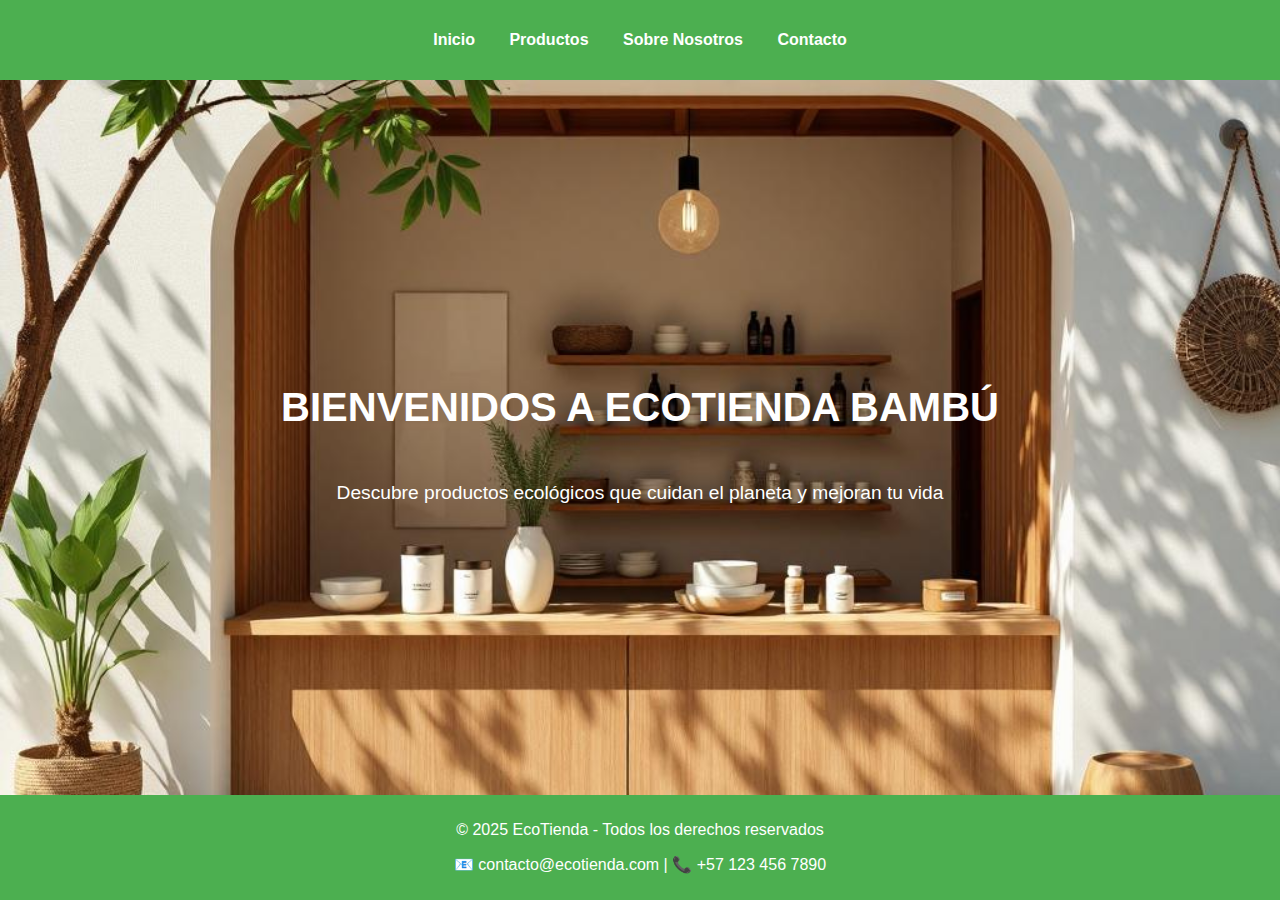
<file: index.html>
<!DOCTYPE html>
<html lang="es">
<head>
    <meta charset="UTF-8">
    <meta name="viewport" content="width=device-width, initial-scale=1.0">
    <title>EcoTienda - Inicio</title>
    <link rel="stylesheet" href="styles.css">
</head>
<body class="inicio">
    <header>
        <nav>
            <ul>
                <li><a href="index.html">Inicio</a></li>
                <li><a href="productos.html">Productos</a></li>
                <li><a href="nosotros.html">Sobre Nosotros</a></li>
                <li><a href="contacto.html">Contacto</a></li>
            </ul>
        </nav>
    </header>

    <main class="inicio-texto">
        <h2>BIENVENIDOS A ECOTIENDA BAMBÚ</h2>
        <p>Descubre productos ecológicos que cuidan el planeta y mejoran tu vida</p>
    </main>

    <footer>
        <p>&copy; 2025 EcoTienda - Todos los derechos reservados</p>
        <p>📧 contacto@ecotienda.com | 📞 +57 123 456 7890</p>
    </footer>
</body>
</html>
</file>
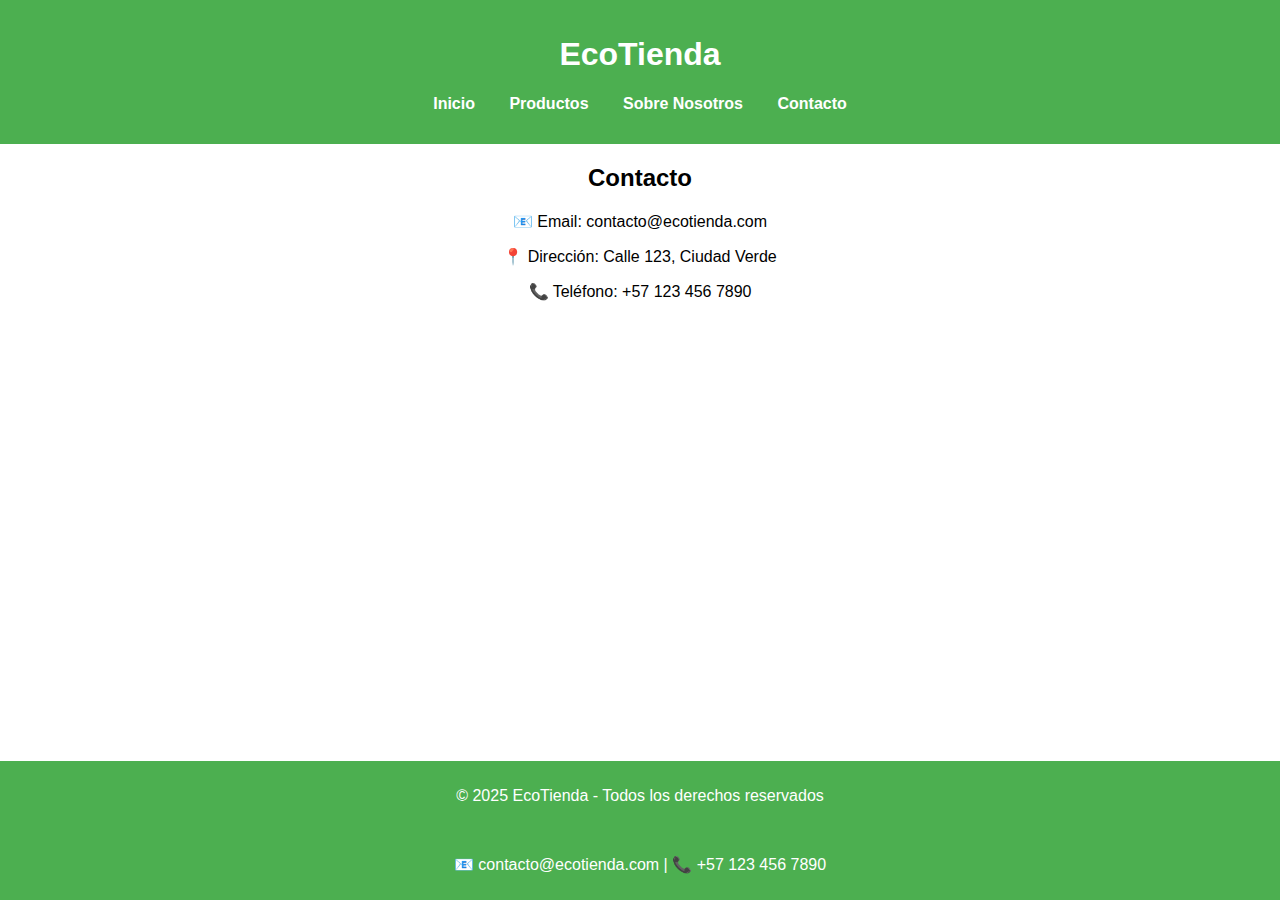
<file: contacto.html>
<!DOCTYPE html>
<html lang="es">
<head>
    <meta charset="UTF-8">
    <meta name="viewport" content="width=device-width, initial-scale=1.0">
    <title>EcoTienda - Contacto</title>
    <link rel="stylesheet" href="styles.css">
</head>
<body>
    <header>
        <h1>EcoTienda</h1>
        <nav>
            <ul>
                <li><a href="index.html">Inicio</a></li>
<li><a href="productos.html">Productos</a></li>
<li><a href="nosotros.html">Sobre Nosotros</a></li>
<li><a href="contacto.html">Contacto</a></li>

            </ul>
        </nav>
    </header>

    <main>
        <h2>Contacto</h2>
        <p>📧 Email: contacto@ecotienda.com</p>
        <p>📍 Dirección: Calle 123, Ciudad Verde</p>
        <p>📞 Teléfono: +57 123 456 7890</p>
    </main>

    <footer>
        <p>&copy; 2025 EcoTienda - Todos los derechos reservados</p>
        <br>
        <p>📧 contacto@ecotienda.com | 📞 +57 123 456 7890</p>
    </footer>
</file>
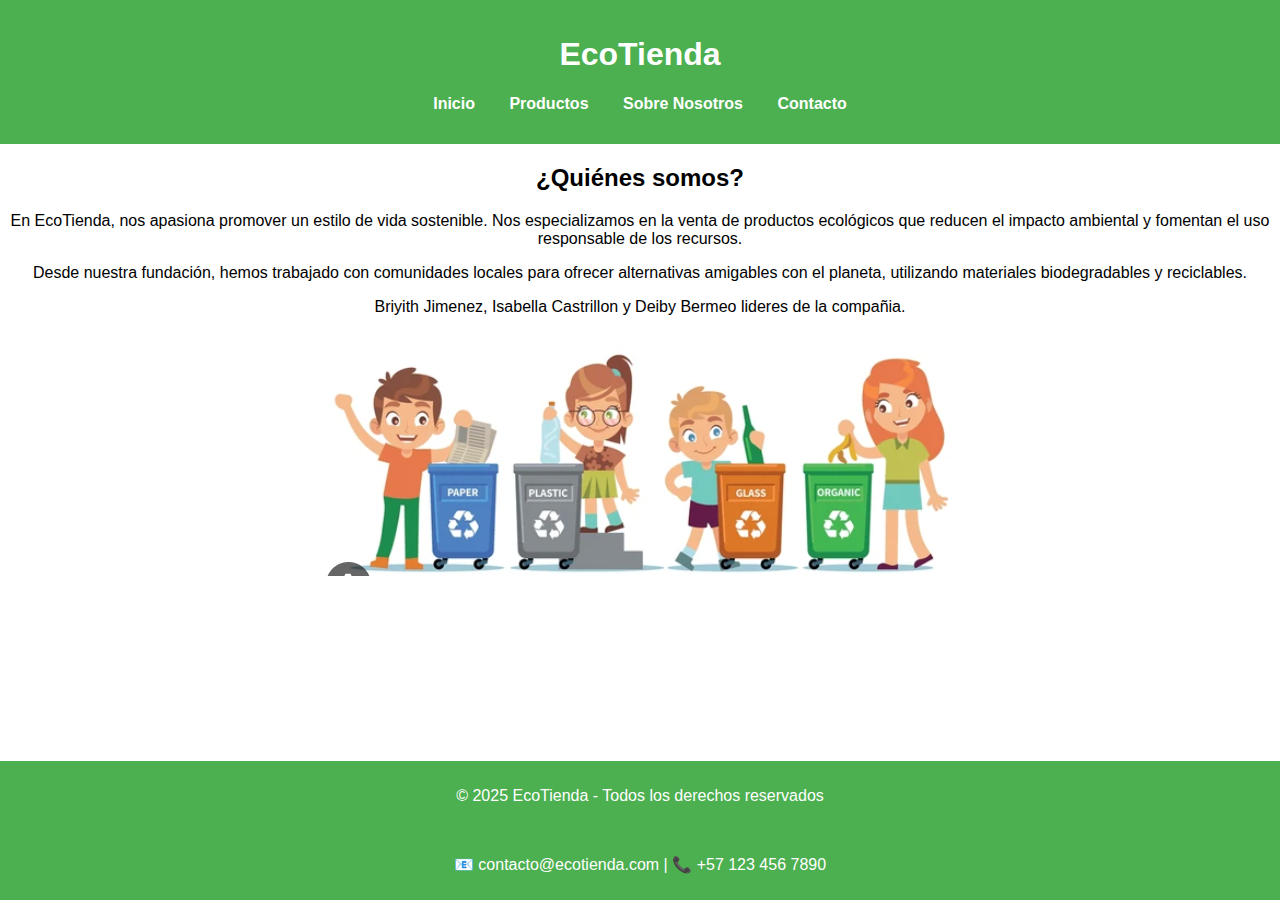
<file: nosotros.html>
<!DOCTYPE html>
<html lang="es">
<head>
    <meta charset="UTF-8">
    <meta name="viewport" content="width=device-width, initial-scale=1.0">
    <title>EcoTienda - Sobre Nosotros</title>
    <link rel="stylesheet" href="styles.css">
</head>
<body>
    <header>
        <h1>EcoTienda</h1>
        <nav>
            <ul>
                <li><a href="index.html">Inicio</a></li>
                <li><a href="productos.html">Productos</a></li>
                <li><a href="nosotros.html" class="activo">Sobre Nosotros</a></li>
                <li><a href="contacto.html">Contacto</a></li>
            </ul>
        </nav>
    </header>

    <main>
         

        <section class="nosotros">
            <div class="nosotros-texto">
                <h2>¿Quiénes somos?</h2>
                <p>En EcoTienda, nos apasiona promover un estilo de vida sostenible. Nos especializamos en la venta de productos ecológicos que reducen el impacto ambiental y fomentan el uso responsable de los recursos.</p>
                <p>Desde nuestra fundación, hemos trabajado con comunidades locales para ofrecer alternativas amigables con el planeta, utilizando materiales biodegradables y reciclables.</p>
                <p>Briyith Jimenez, Isabella Castrillon y Deiby Bermeo lideres de la compañia.</p>
            </div>
            <div class="nosotros-imagen">
                <img src="equipo.png" alt="Equipo de EcoTienda">
            </div>
        </section>
    </main>

    <footer>
        <p>&copy; 2025 EcoTienda - Todos los derechos reservados</p>
        <br>
        <p>📧 contacto@ecotienda.com | 📞 +57 123 456 7890</p>
    </footer>
</body>
</html>
</file>
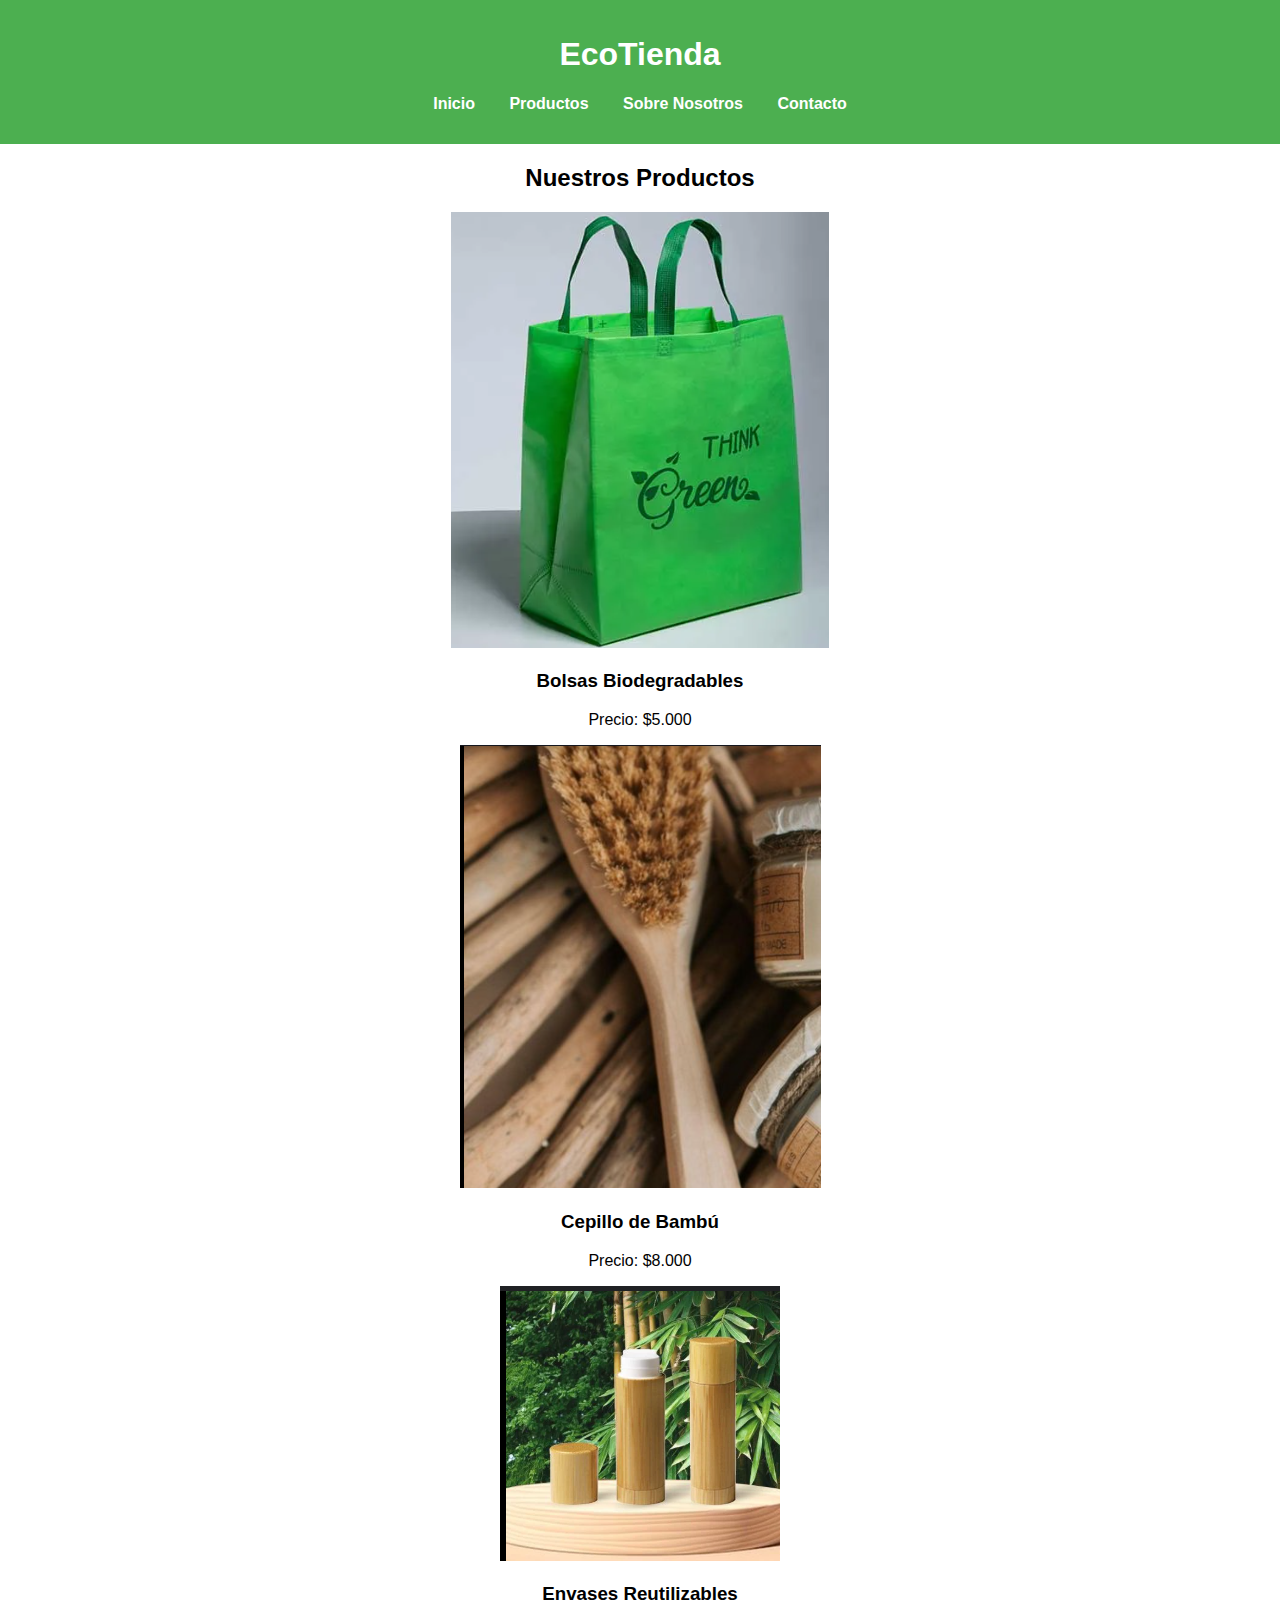
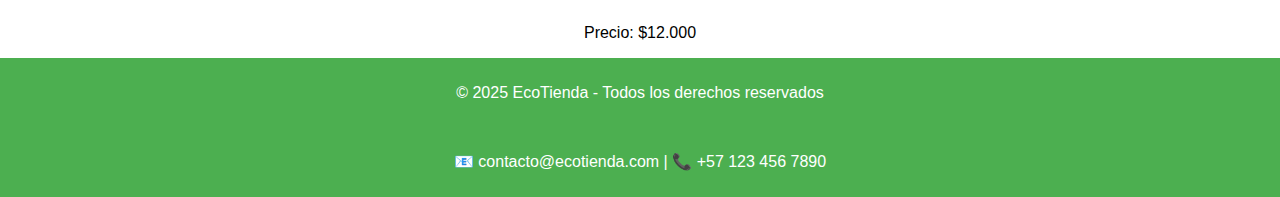
<file: productos.html>
<!DOCTYPE html>
<html lang="es">
<head>
    <meta charset="UTF-8">
    <meta name="viewport" content="width=device-width, initial-scale=1.0">
    <title>EcoTienda - Productos</title>
    <link rel="stylesheet" href="styles.css">
</head>
<body>
    <header>
        <h1>EcoTienda</h1>
        <nav>
            <ul>
                <li><a href="index.html">Inicio</a></li>
                <li><a href="productos.html">Productos</a></li>
                <li><a href="nosotros.html">Sobre Nosotros</a></li>
                <li><a href="contacto.html">Contacto</a></li>
                
            </ul>
        </nav>
    </header>

    <main>
        <h2>Nuestros Productos</h2>
        <div class="productos-container">
            <div class="producto">
                <img src="producto1.png" alt="Bolsas Biodegradables">
                <h3>Bolsas Biodegradables</h3>
                <p>Precio: $5.000</p>
            </div>
            
            <div class="producto">
                <img src="producto2.png" alt="Cepillo de Bambú">
                <h3>Cepillo de Bambú</h3>
                <p>Precio: $8.000</p>
            </div>

            <div class="producto">
                <img src="producto3.png" alt="Envases Reutilizables">
                <h3>Envases Reutilizables</h3>
                <p>Precio: $12.000</p>
            </div>
        </div>
    </main>
    <footer>
        <p>&copy; 2025 EcoTienda - Todos los derechos reservados</p>
        <br>
        <p>📧 contacto@ecotienda.com | 📞 +57 123 456 7890</p>
    </footer>
</file>
<file: styles.css>
/* Estilos generales */
body {
    font-family: Arial, sans-serif;
    margin: 0;
    padding: 0;
    text-align: center;
    display: flex;
    flex-direction: column;
    min-height: 100vh; /* Altura mínima del viewport */
}

/* Fondo solo en la página de inicio */
.inicio {
    background-image: url('tienda.png'); /* Imagen de fondo */
    background-size: cover;
    background-position: center;
    background-attachment: fixed;
    background-repeat: no-repeat;
}

/* Estilos del header */
header {
    background: #4CAF50;
    color: white;
    padding: 15px 0;
}

nav ul {
    list-style: none;
    padding: 0;
}

nav ul li {
    display: inline;
    margin: 0 15px;
}

nav ul li a {
    text-decoration: none;
    color: white;
    font-weight: bold;
}

/* Estilos del contenido principal */
.inicio-texto {
    flex: 1; /* Ocupa el espacio disponible */
    display: flex;
    flex-direction: column;
    justify-content: center;
    align-items: center;
    height: 80vh;
}

.inicio-texto h2 {
    color: white;
    font-size: 2.5em;
    font-weight: bold;
}

.inicio-texto p {
    color: white;
    font-size: 1.2em;
}

/* Footer siempre abajo */
footer {
    background: #4CAF50;
    color: white;
    padding: 10px 0;
    width: 100%;
    text-align: center;
    margin-top: auto; /* Empuja el footer hacia abajo */
}
</file>
